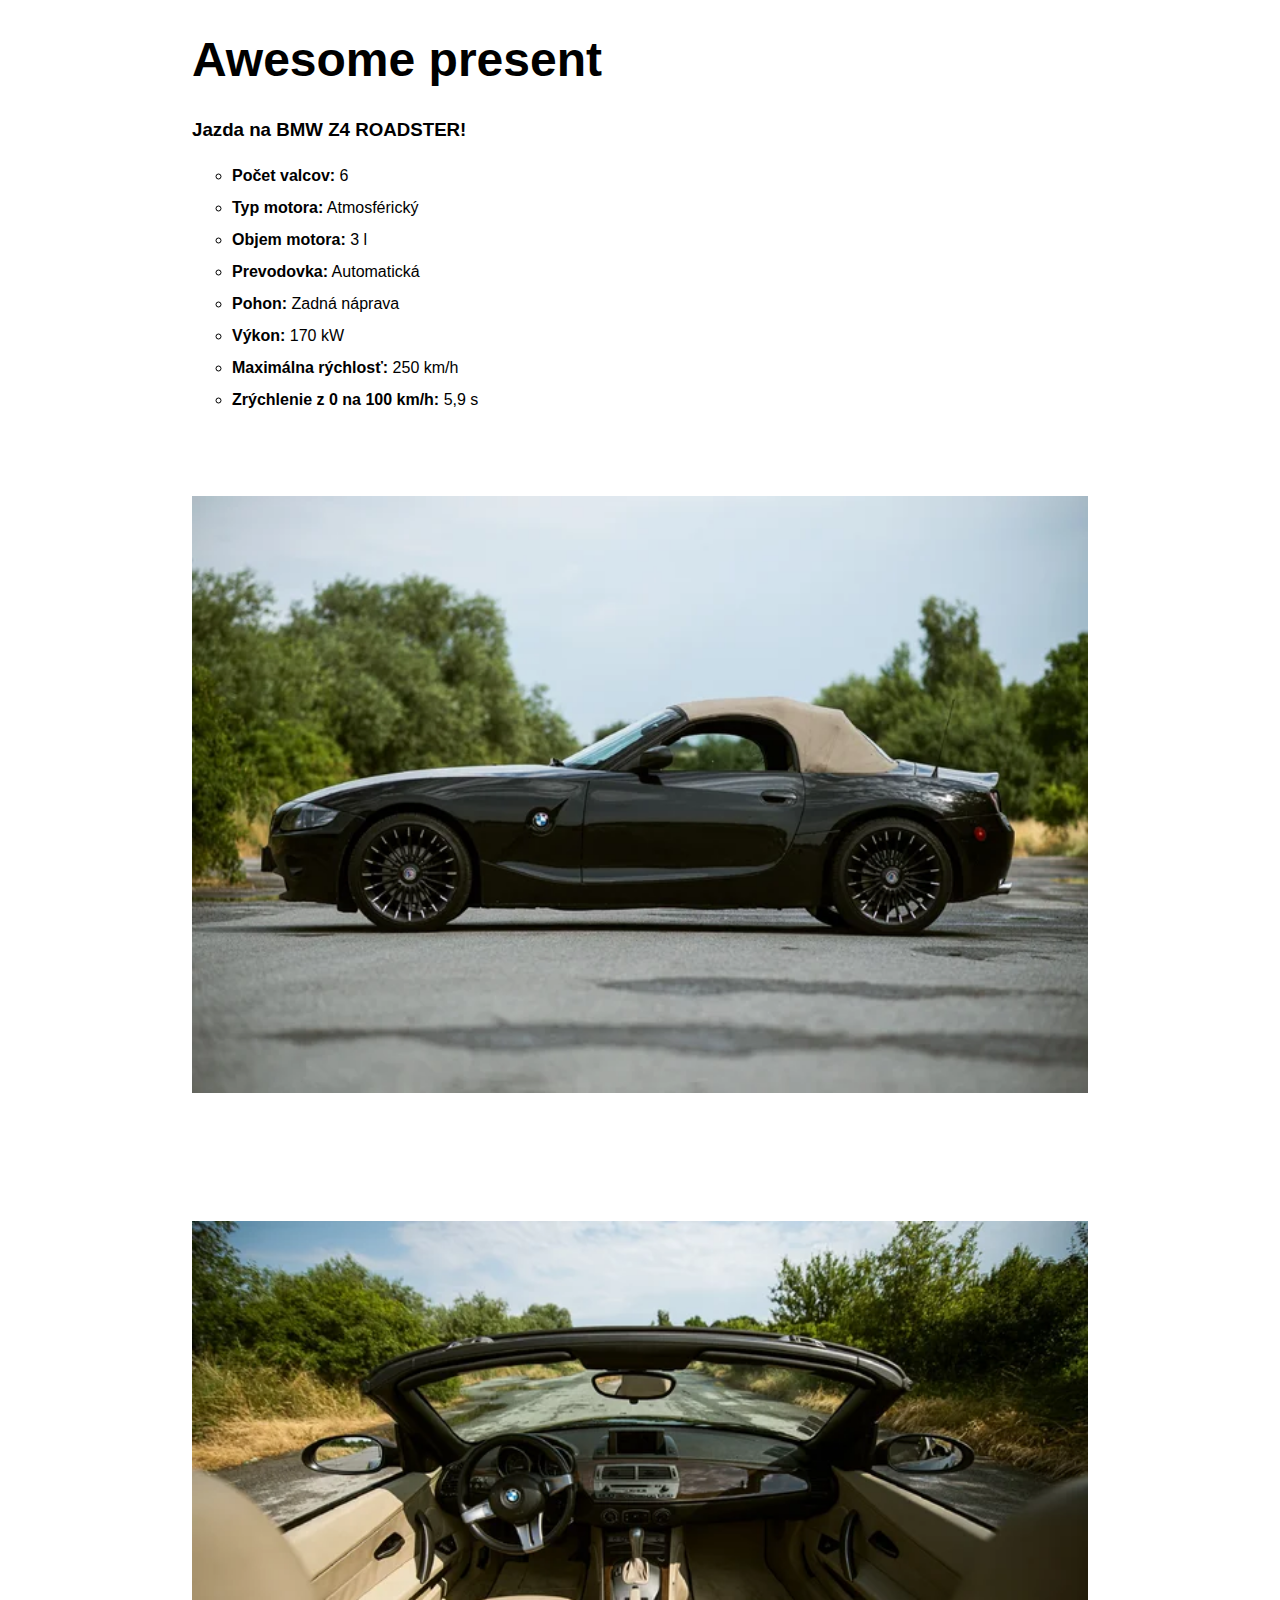
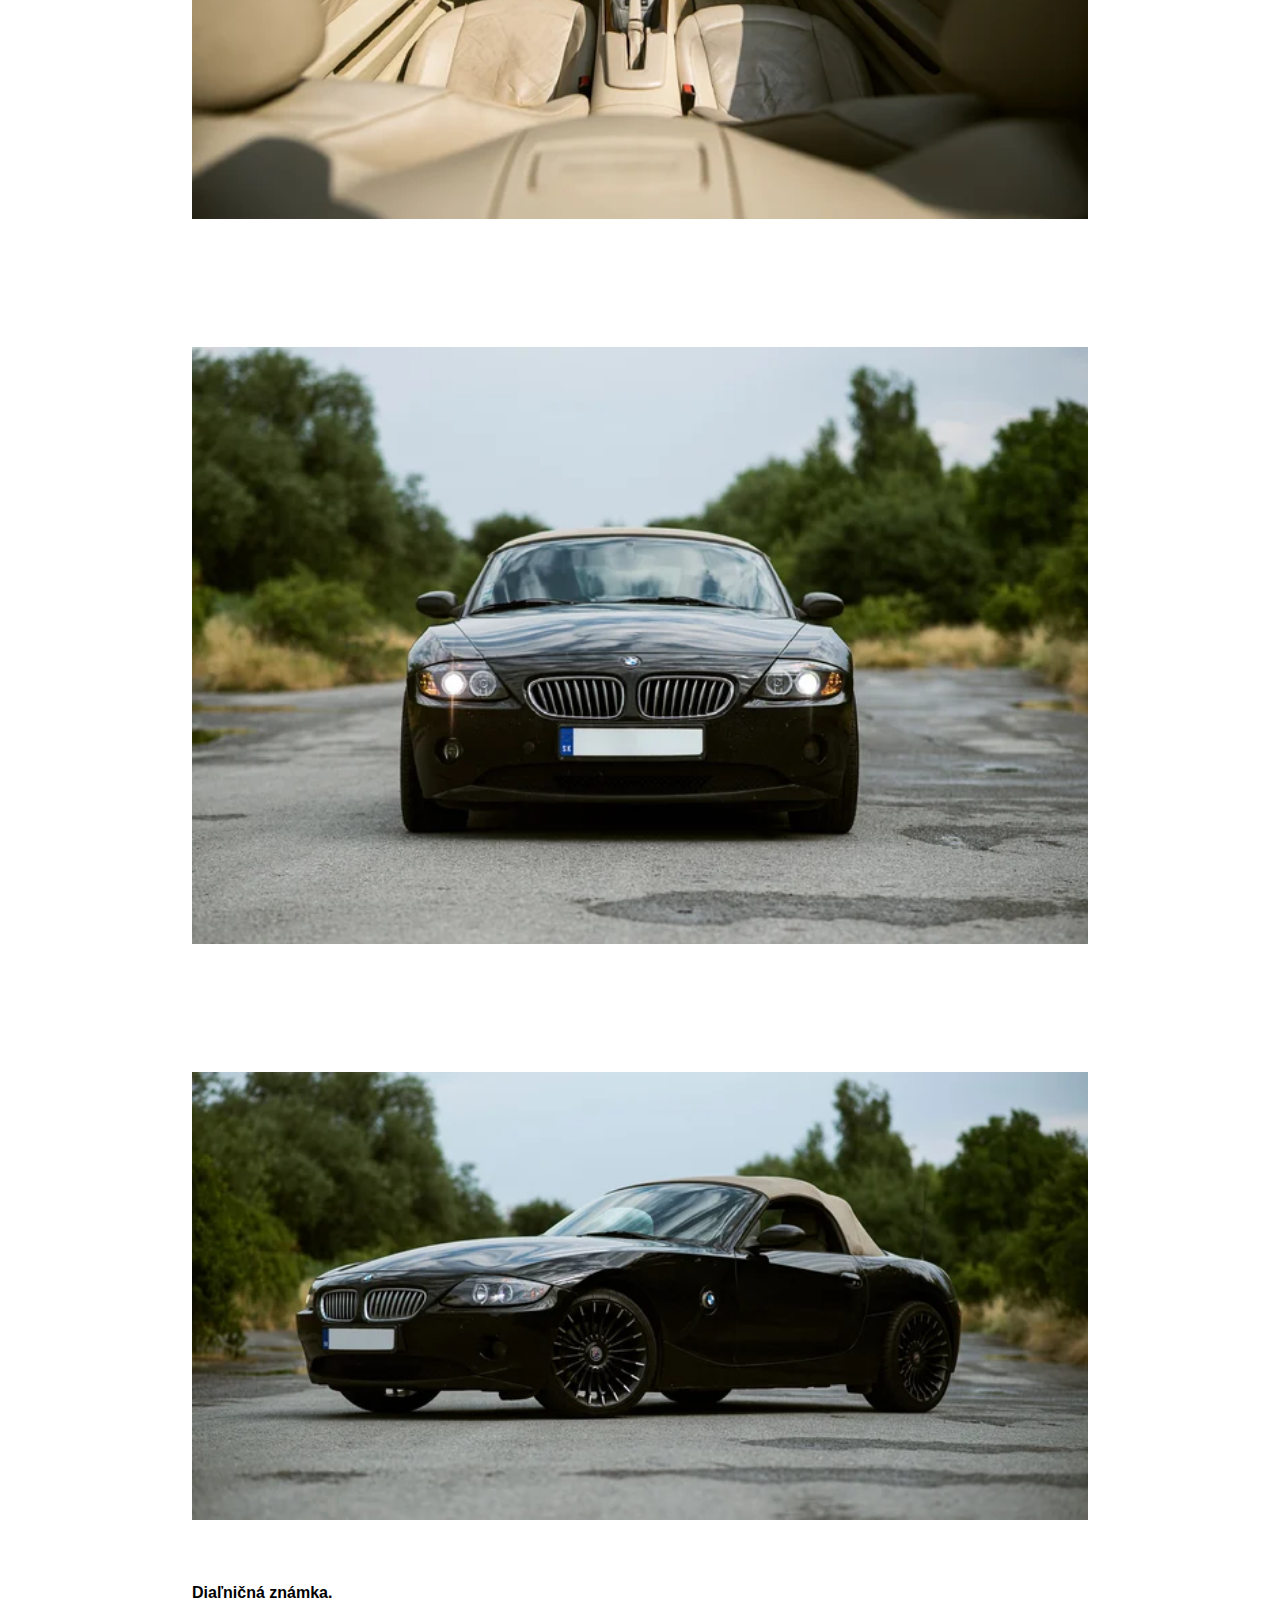
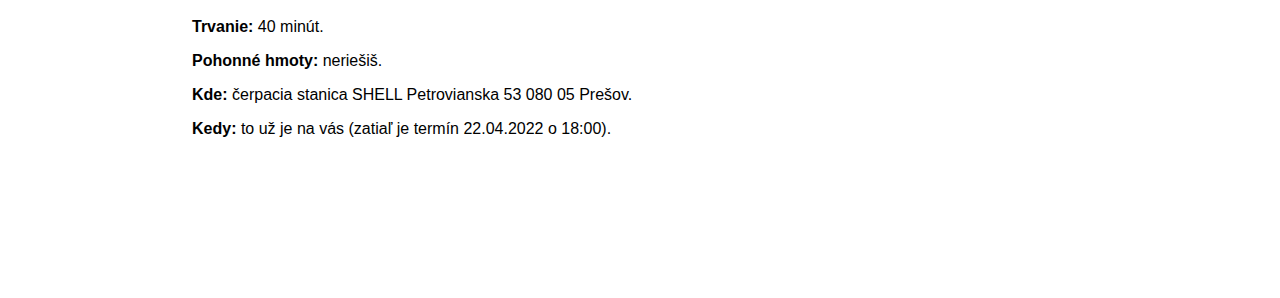
<file: index.html>
<!DOCTYPE html>
<html>
	<head>
		<title>Awesome present</title>
		<link rel="stylesheet" type="text/css" href="/css/main.css">
		<meta charset="UTF-8">
	</head>
	<body>

		<div style="margin-bottom: 10rem">
			<h1>Awesome present</h1>
			<h3>Jazda na BMW Z4 ROADSTER!</h3>
			<ul>
				<li><strong>Počet valcov:</strong> 6</li>
				<li><strong>Typ motora:</strong> Atmosférický</li>
				<li><strong>Objem motora:</strong> 3 l</li>
				<li><strong>Prevodovka:</strong> Automatická</li>
				<li><strong>Pohon:</strong> Zadná náprava</li>
				<li><strong>Výkon:</strong> 170 kW</li>
				<li><strong>Maximálna rýchlosť:</strong> 250 km/h</li>
				<li><strong>Zrýchlenie z 0 na 100 km/h:</strong> 5,9 s</li>
			</ul>
			<div class="images">
				<img src="img/img.png"/>
				<img src="img/img_1.png"/>
				<img src="img/img_2.png"/>
				<img src="img/img_3.png"/>
			</div>

			<div>
				<strong>Diaľničná známka.</strong>
			</div>
			<div style="margin-top: 1rem">
				<strong>Trvanie:</strong> 40 minút.
			</div>
			<div style="margin-top: 1rem">
				<strong>Pohonné hmoty:</strong> neriešiš.
			</div>
			<div style="margin-top: 1rem">
				<strong>Kde:</strong> čerpacia stanica SHELL Petrovianska 53 080 05 Prešov.
			</div>
			<div style="margin-top: 1rem">
				<strong>Kedy:</strong> to už je na vás (zatiaľ je termín 22.04.2022 o 18:00).
			</div>

		</div>
	</body>
</html>
</file>
<file: css/main.css>
body {
    margin: 20px auto;
    width: 70%;
    font-family:'Helvetica', 'Arial', 'Sans-Serif';
}
h1 {
    font-size: 3em;
}
p {
    font-size: 1.5em;
    line-height: 1.4em;
    color: #333;
}
footer {
    border-top: 1px solid #d5d5d5;
    font-size: .8em;
}

.images {
    display: flex;
    flex-direction: column;
}
img {
    margin-top: 4rem;
    margin-bottom: 4rem;
}

ul {
    list-style-type: circle;
    line-height: 2rem;
}
</file>
